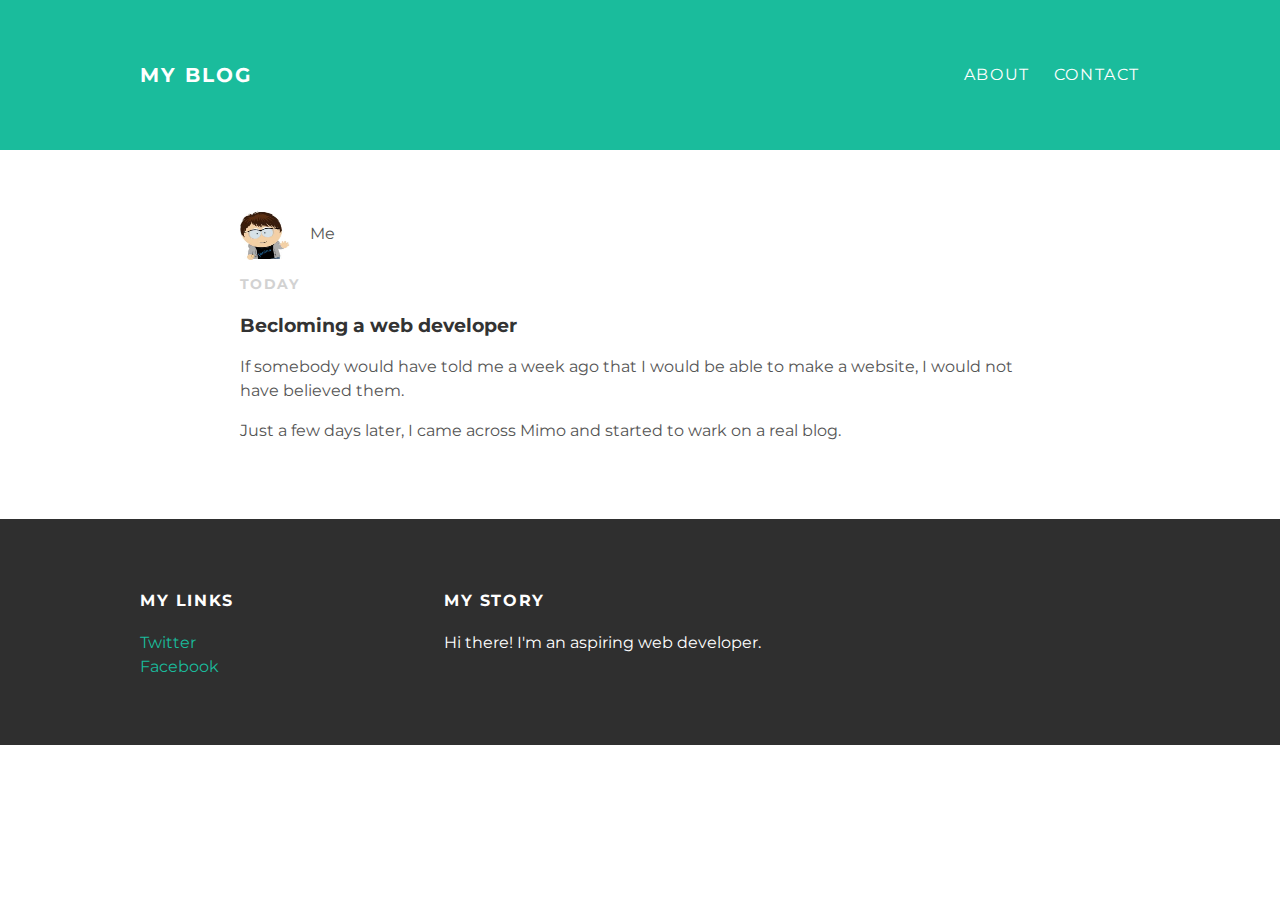
<file: Index.html>
<!DOCTYPE html>
<html>
<head>
<title>My blog</title>
    <link rel="stylesheet" type="text/css" href="styles.css">
 </head>
   <body>
    <div id="header">
       <div class="container">
         <a id="header-title" href="Index.html">My Blog</a>
           <ul id="header-nav">
           <li><a href="about.html">About</a></li>
           <li><a href="mailto:moroz.vitaliy@gmail.com">Contact</a></li>
           </ul>
       </div>
    </div>    
    <div id="content">
       <div class="container">
           <div class="post">
               <div class="post-author">
                   <img src="me.png">
                       <span>Me</span>
               </div>
               <p class="post-date">today</p>
               <h3 class="post-title>">Becloming a web developer</h3>
               <div class="post-content">
               <p>If somebody would have told me a week ago that I would be able to make a website, I would not have believed them.  </p>
               <p>Just a few days later, I came across Mimo and started to wark on a real blog.</p>
               </div>
               
           </div>
       </div>
    </div>   
    <div id="footer">
       <div class="container">
        <div class="column">
        <h4>My Links</h4>
    <p>
    <a href="https://twitter.com/TahoeM">Twitter</a><br>
        <a href="https://www.facebook.com/vitaliy.moroz.58">Facebook</a>
    </p>
           </div>
            <div class="column">
            <h4>My Story</h4>
                <p>Hi there! I'm an aspiring web developer.</p>
            </div>
           </div>
        </div>
   </body>

</html>
</file>
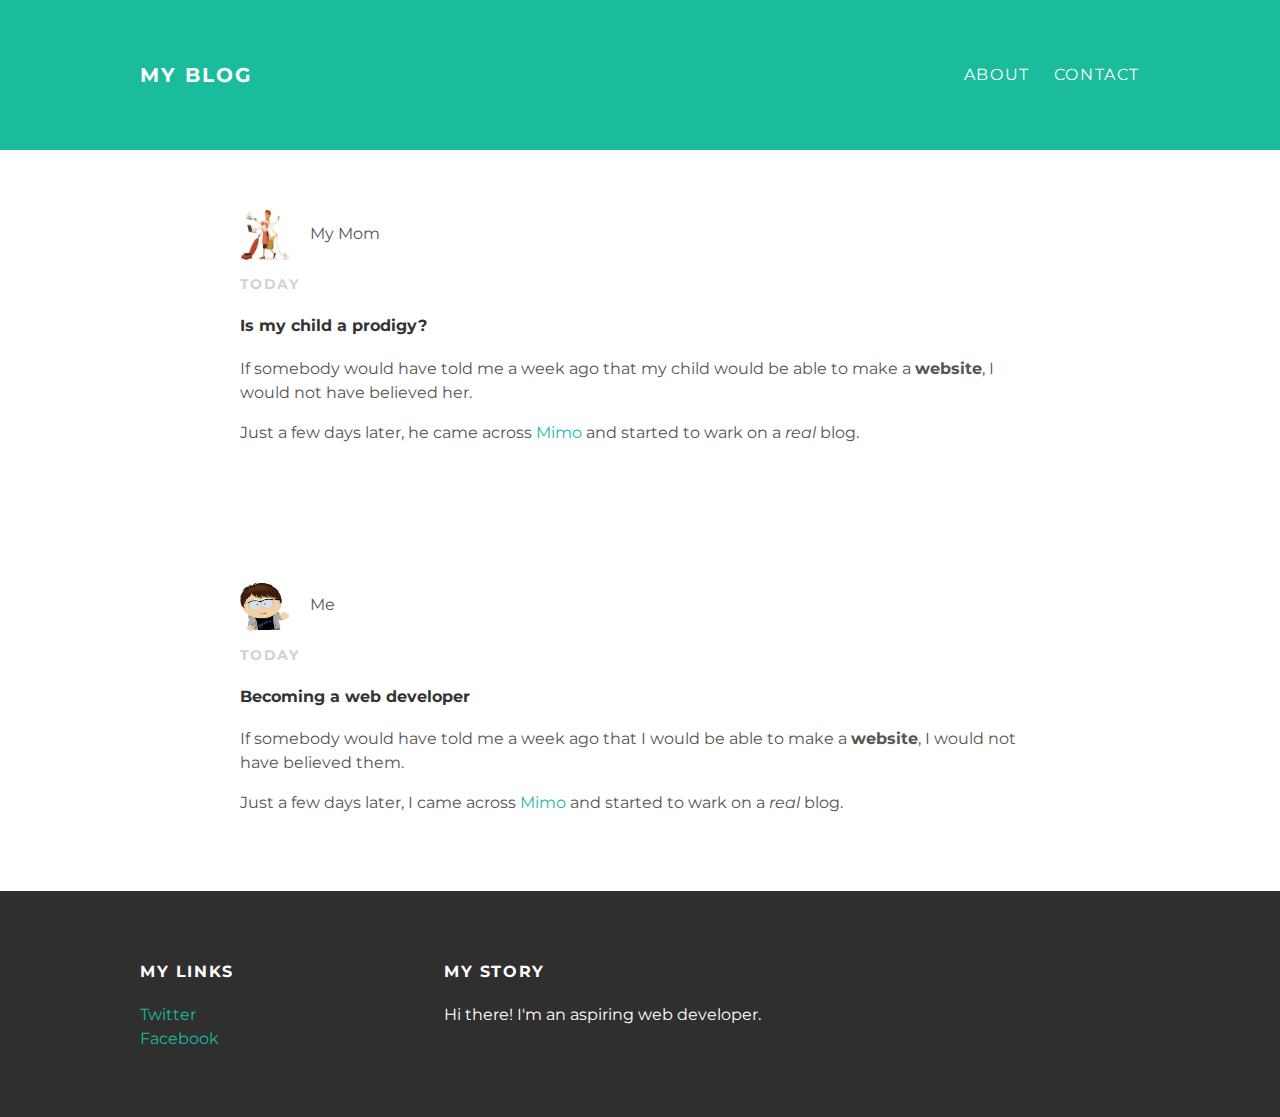
<file: about.html>
<!DOCTYPE html>
<html>
<head>
<title>My blog</title>
    <link rel="stylesheet" type="text/css" href="styles.css">
 </head>
   <body>
  <div id="header">
       <div class="container">
         <a id="header-title" href="Index.html">My Blog</a>
           <ul id="header-nav">
           <li><a href="about.html">About</a></li>
           <li><a href="mailto:moroz.vitaliy@gmail.com">Contact</a></li>
           </ul>
       </div>
    </div>    
    <div id="content">
       <div class="container">
           <div class="post">
               <div class="post-author">
                   <img src="mom.png">
                       <span>My Mom</span>
               </div>
               <p class="post-date">Today</p>
               <h4 class="post-title>">Is  my child a prodigy?</h4>
               <div class="post-content">
                   <p>If somebody would have told me a week ago that my child would be able to make a <strong>website</strong>, I would not have believed her.  </p>
                   <p>Just a few days later, he came across <a href="https://getmimo.com">Mimo</a> and started to wark on a <em>real</em> blog.</p>
               </div>
               
           </div>
           <div class="about">
               <div class="post-author">
                   <img src="me.png">
                    <span>Me</span>
                </div>
               <p class="post-date">Today</p>
               <h4 class="post-title>">Becoming a web developer</h4>
               <div class="about-content">
            <p>If somebody would have told me a week ago that I would be able to make a <strong>website</strong>, I would not have believed them.  </p>
                   <p>Just a few days later, I came across <a href="https://getmimo.com">Mimo</a> and started to wark on a <em>real</em> blog.</p>
               </div>
           </div>
       </div>
    </div>   
    <div id="footer">
       <div class="container">
        <div class="column">
        <h4>My Links</h4>
    <p>
    <a href="https://twitter.com/TahoeM">Twitter</a><br>
        <a href="https://www.facebook.com/vitaliy.moroz.58">Facebook</a>
    </p>
           </div>
            <div class="column">
            <h4>My Story</h4>
                <p>Hi there! I'm an aspiring web developer.</p>
            </div>
           </div>
        </div>
   </body>

</html>
</file>
<file: styles.css>
@import url(http://fonts.googleapis.com/css?family=Montserrat:400,700);

body {margin: 0; color: #555; font-family: 'Montserrat', sans-serif;}
#header {background-color: #1abc9c; height: 150px; line-height: 150px;}
#header-title {display: block; float: left; font-size: 20px; font-weight: bold;}
#header-nav{display: block; float: right; margin-top: 0;}
#header-nav li {display: inline; padding-left: 20px}
.container {max-width: 1000px; margin: 0 auto}
#header a {color: white; text-decoration: none; text-transform: uppercase; letter-spacing: 0.1em;}
#header a:hover{color:#222;}
#footer {background-color: #2f2f2f; padding: 50px 0;}
.column {min-width: 300px; display: inline-block; vertical-align: top;}
#footer h4 {color:white; text-transform: uppercase; letter-spacing: 0.1em;}
#footer p {color: white}
a {color: #1abc9c; text-decoration: none;}
a:hover {color: #F6A623;}
.post {max-width: 800px; margin: 0 auto; padding: 60px 0;}
.post-author img {width: 50px; height: 50px; vertical-align: middle;}
.post-author span {margin-left: 16px;}
.post-date {color: #d2d2d2; font-size: 14px; font-weight: bold; text-transform: uppercase; letter-spacing: 0.1em;}
h1, h2, h3, h4 {color: #333;}
p {line-height: 1.5;}
.post, .about {max-width: 800px; margin: 0 auto; padding: 60px 0;}
</file>
